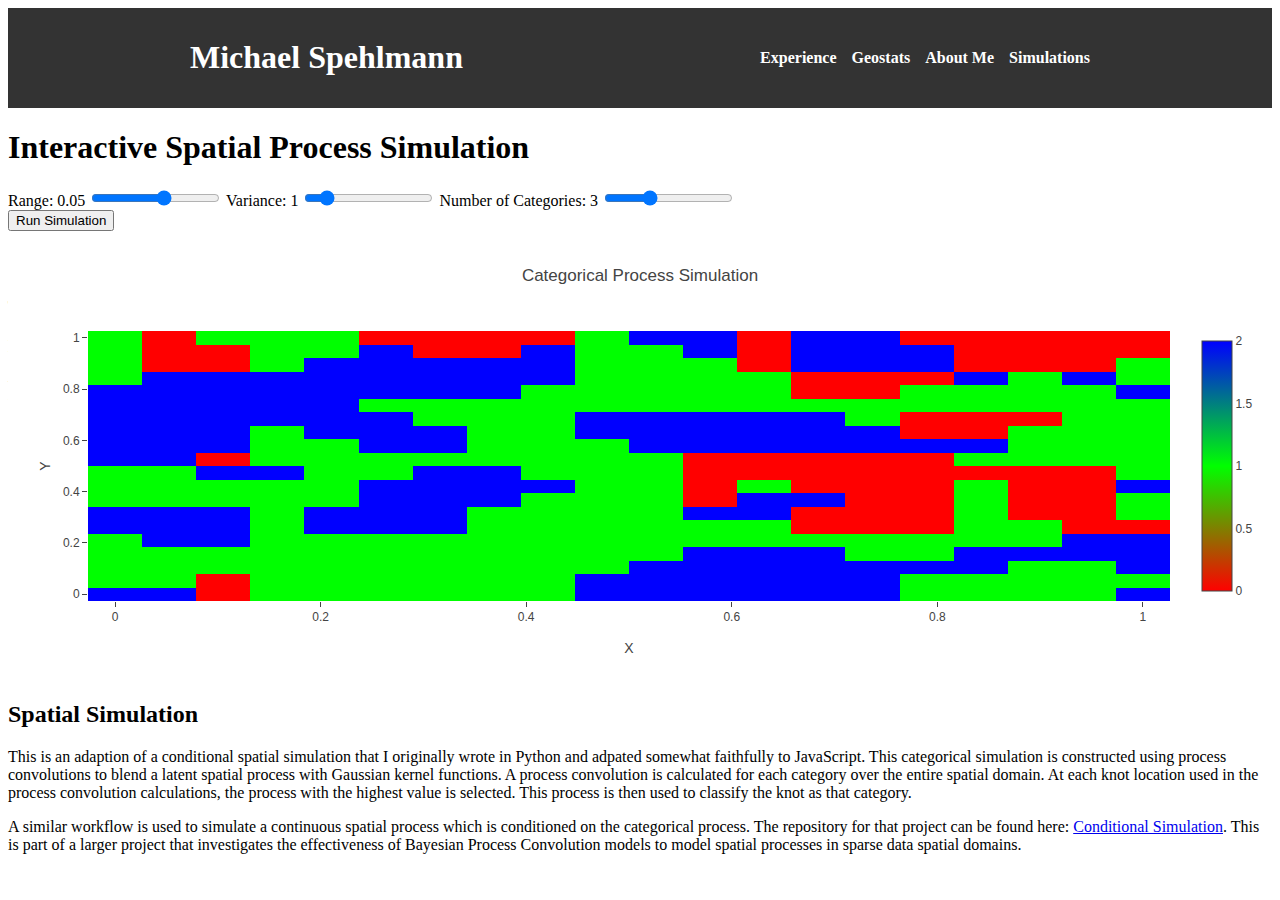
<file: simulation.html>
<!DOCTYPE html>
<html lang="en">
<head>
    <meta charset="UTF-8">
    <meta name="viewport" content="width=device-width, initial-scale=1.0">
    <title>Gaussian Process Visualization</title>
    <script src="https://cdn.plot.ly/plotly-latest.min.js"></script>
    <link rel="stylesheet" href="simulation.css">
</head>
<body>
    <header class="header">
        <div class="container">
            <h1>Michael Spehlmann</h1>
            <nav>
                <ul class="nav-list">
                    <li><a href="experience.html">Experience</a></li>
                    <li><a href="geostats.html">Geostats</a></li>
                    <li><a href="index.html">About Me</a></li>
                    <li><a href="simulation.html">Simulations</a></li>
                </ul>
            </nav>
        </div>
    </header>

    <main class="main">
        <div class="main-container">
            <h1>Interactive Spatial Process Simulation</h1>
            <div class="controls">
                <div class="sliders">
                    <label for="range">Range: <span id="rangeValue">0.05</span></label>
                    <input type="range" id="range" min="0.01" max="0.08" step="0.01" value="0.05">
    
                    <label for="variance">Variance: <span id="varianceValue">1</span></label>
                    <input type="range" id="variance" min="0.1" max="7" step="0.1" value="1">
    
                    <label for="categories">Number of Categories: <span id="categoriesValue">3</span></label>
                    <input type="range" id="categories" min="2" max="5" step="1" value="3">
                </div>
                <button id="simulate">Run Simulation</button>
            </div>
    
            <div id="plot"></div>
        </div>

        <div class="main-container">
            <h2>Spatial Simulation</h2>
            <p>This is an adaption of a conditional spatial simulation that I originally wrote in Python and 
                adpated somewhat faithfully to JavaScript.  This categorical simulation is constructed using 
                process convolutions to blend a latent spatial process with Gaussian kernel functions.  A
                process convolution is calculated for each category over the entire spatial
                domain.  At each knot location used in the process convolution calculations, the process with 
                the highest value is selected.  This process is then used to classify the knot as that category.</p>
                
                <p>A similar workflow is used to simulate a continuous spatial process which is conditioned on 
                    the categorical process. The repository for that project can be found here:
                <a href="https://github.com/mspehlmann/spatial-simulation">Conditional Simulation</a>.  This is 
                part of a larger project that investigates the effectiveness of Bayesian Process Convolution models
                to model spatial processes in sparse data spatial domains.
            </p>
        </div>
    </main>

    <script src="simulator.js"></script>
</body>
</html>
</file>
<file: simulation.css>
.header {
    background-color: #333;
    color: white;
    padding: 10px 0;
}

.container {
    display: flex;
    justify-content: space-between;
    align-items: center;
    max-width: 900px;
    margin: 0 auto;
    padding: 0 20px;
}

.nav-list {
    list-style: none;
    display: flex;
    gap: 15px;
    padding: 0;
}

.nav-list li {
    display: inline;
}

.nav-list a {
    text-decoration: none;
    color: white;
    font-weight: bold;
}

.nav-list a:hover {
    text-decoration: underline;
}
</file>
